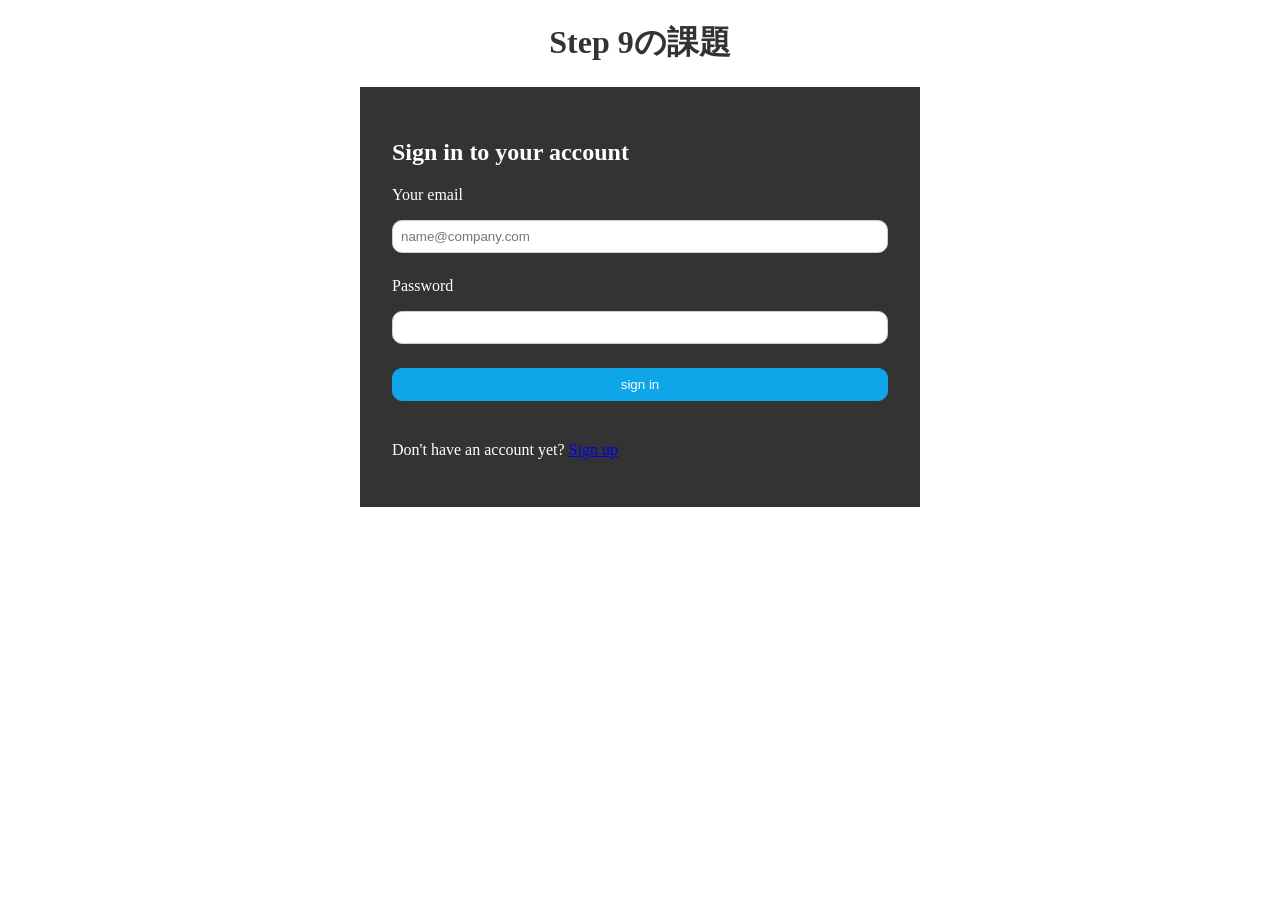
<file: databse/index.html>
<!doctype html>
<html lang="en">
  <head>
    <meta charset="UTF-8" />
    <meta name="viewport" content="width=device-width, initial-scale=1.0" />
    <title>test</title>
    <link rel="stylesheet" href="./css/style.css" />
  </head>
  <body>
    <h1>Step 9の課題</h1>

    <section class="form-section">
      <h2>Sign in to your account</h2>
      <form class="form" action="">
        <div>
          <label for="email">Your email</label>
          <input
            id="email"
            type="email"
            name="email"
            placeholder="name@company.com"
            required
          />
        </div>
        <div>
          <label for="password">Password</label>
          <input id="password" type="password" name="password" required />
        </div>
        <button id="form-button" class="form-button" type="submit">sign in</button>

        <p>Don't have an account yet? <a href="#">Sign up</a></p>
      </form>
    </section>
    <script src="./js/login.js"></script>
  </body>
</html>
</file>
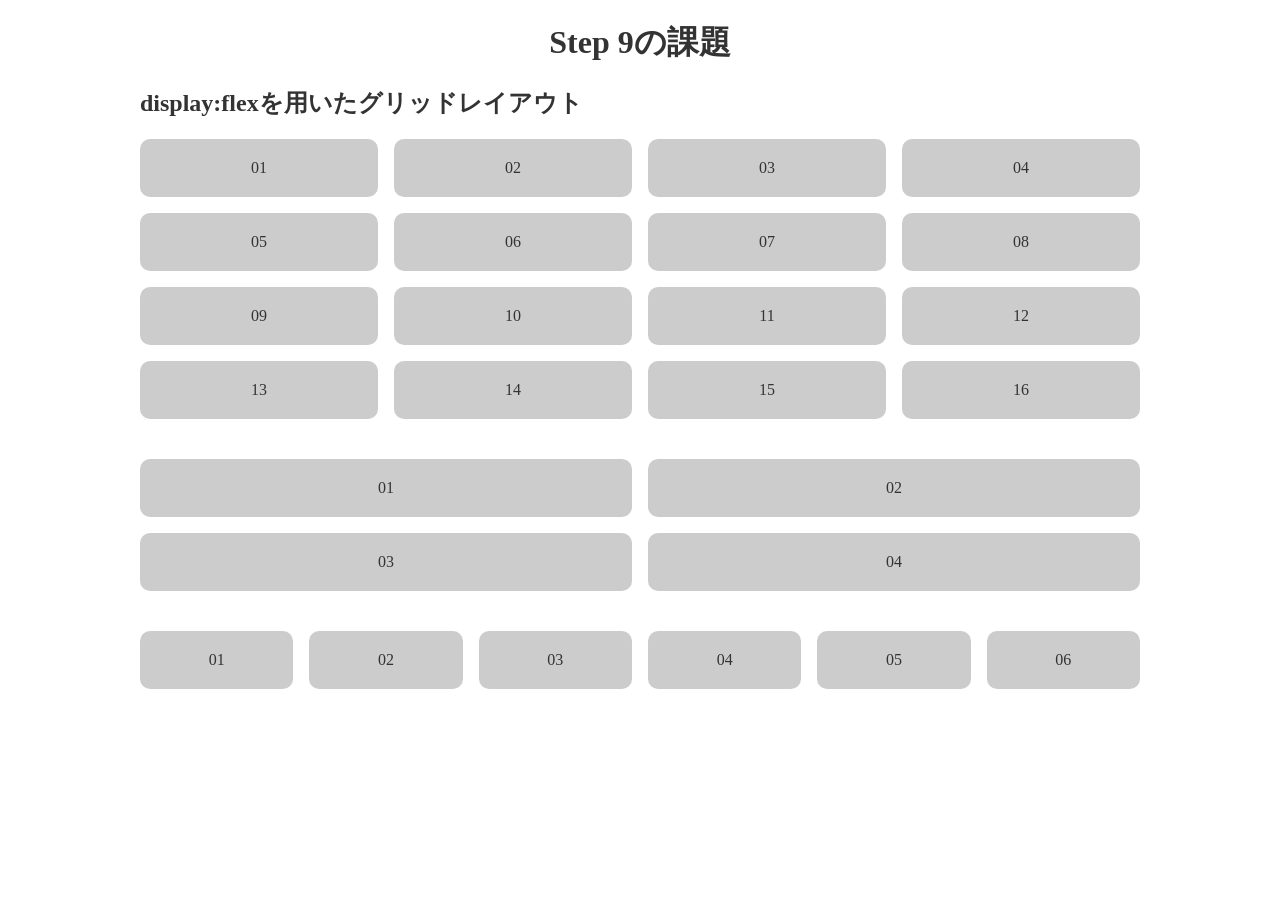
<file: html-css/index.html>
<!doctype html>
<html lang="en">
  <head>
    <meta charset="UTF-8" />
    <meta name="viewport" content="width=device-width, initial-scale=1.0" />
    <title>test</title>
    <link rel="stylesheet" href="./css/style.css" />
  </head>
  <body>
    <h1>Step 9の課題</h1>
    <section>
      <h2>display:flexを用いたグリッドレイアウト</h2>

      <div class="grid grid-4x4">
        <div>01</div>
        <div>02</div>
        <div>03</div>
        <div>04</div>
        <div>05</div>
        <div>06</div>
        <div>07</div>
        <div>08</div>
        <div>09</div>
        <div>10</div>
        <div>11</div>
        <div>12</div>
        <div>13</div>
        <div>14</div>
        <div>15</div>
        <div>16</div>
      </div>

      <div class="grid grid-2x2">
        <div>01</div>
        <div>02</div>
        <div>03</div>
        <div>04</div>
      </div>

      <div class="grid grid-6x1">
        <div>01</div>
        <div>02</div>
        <div>03</div>
        <div>04</div>
        <div>05</div>
        <div>06</div>
      </div>
    </section>
  </body>
</html>
</file>
<file: databse/css/style.css>
/*
 最小限のリセット
*/
* {
  box-sizing: border-box;
}

body {
  margin: 0;
  color: #333;
}

h1 {
  text-align: center;
}

section {
  max-width: 1000px;
  margin: 0 auto;
}


/*
form
*/
.form-section {
  background-color: #333;
  color: #fff;
  padding: 32px;
  max-width: 560px;
}

.form {
  display: flex;
  flex-direction: column;
  gap: 24px;
}

.form > div {
  display: flex;
  flex-direction: column;
  gap: 16px;
}

input {
  padding: 8px;
  border: 1px solid #ccc;
  border-radius: 10px;
}

.form-button {
  display: block;
  width: 100%;
  background: #0ea5e9;
  border: 1px solid #0ea5e9;
  border-radius: 10px;
  padding: 8px;
  color: #fff;
  cursor: pointer;
}
</file>
<file: html-css/css/style.css>
/*
 最小限のリセット
*/
* {
  box-sizing: border-box;
}

body {
  margin: 0;
  color: #333;
}

h1 {
  text-align: center;
}

section {
  max-width: 1000px;
  margin: 0 auto;
}

/*
grid
*/

.grid {
  display: flex;
  gap: 16px;
  flex-wrap: wrap;
  margin-bottom: 40px;
}
.grid > div {
  background-color: #ccc;
  padding: 20px 0;
  text-align: center;
  border-radius: 10px;
}

.grid-4x4 > div {
  width: calc((100% - (16px * 3)) / 4);
}

.grid-2x2 > div {
  width: calc((100% - (16px * 1)) / 2);
}

.grid-6x1 > div {
  width: calc((100% - (16px * 5)) / 6);
}
</file>
